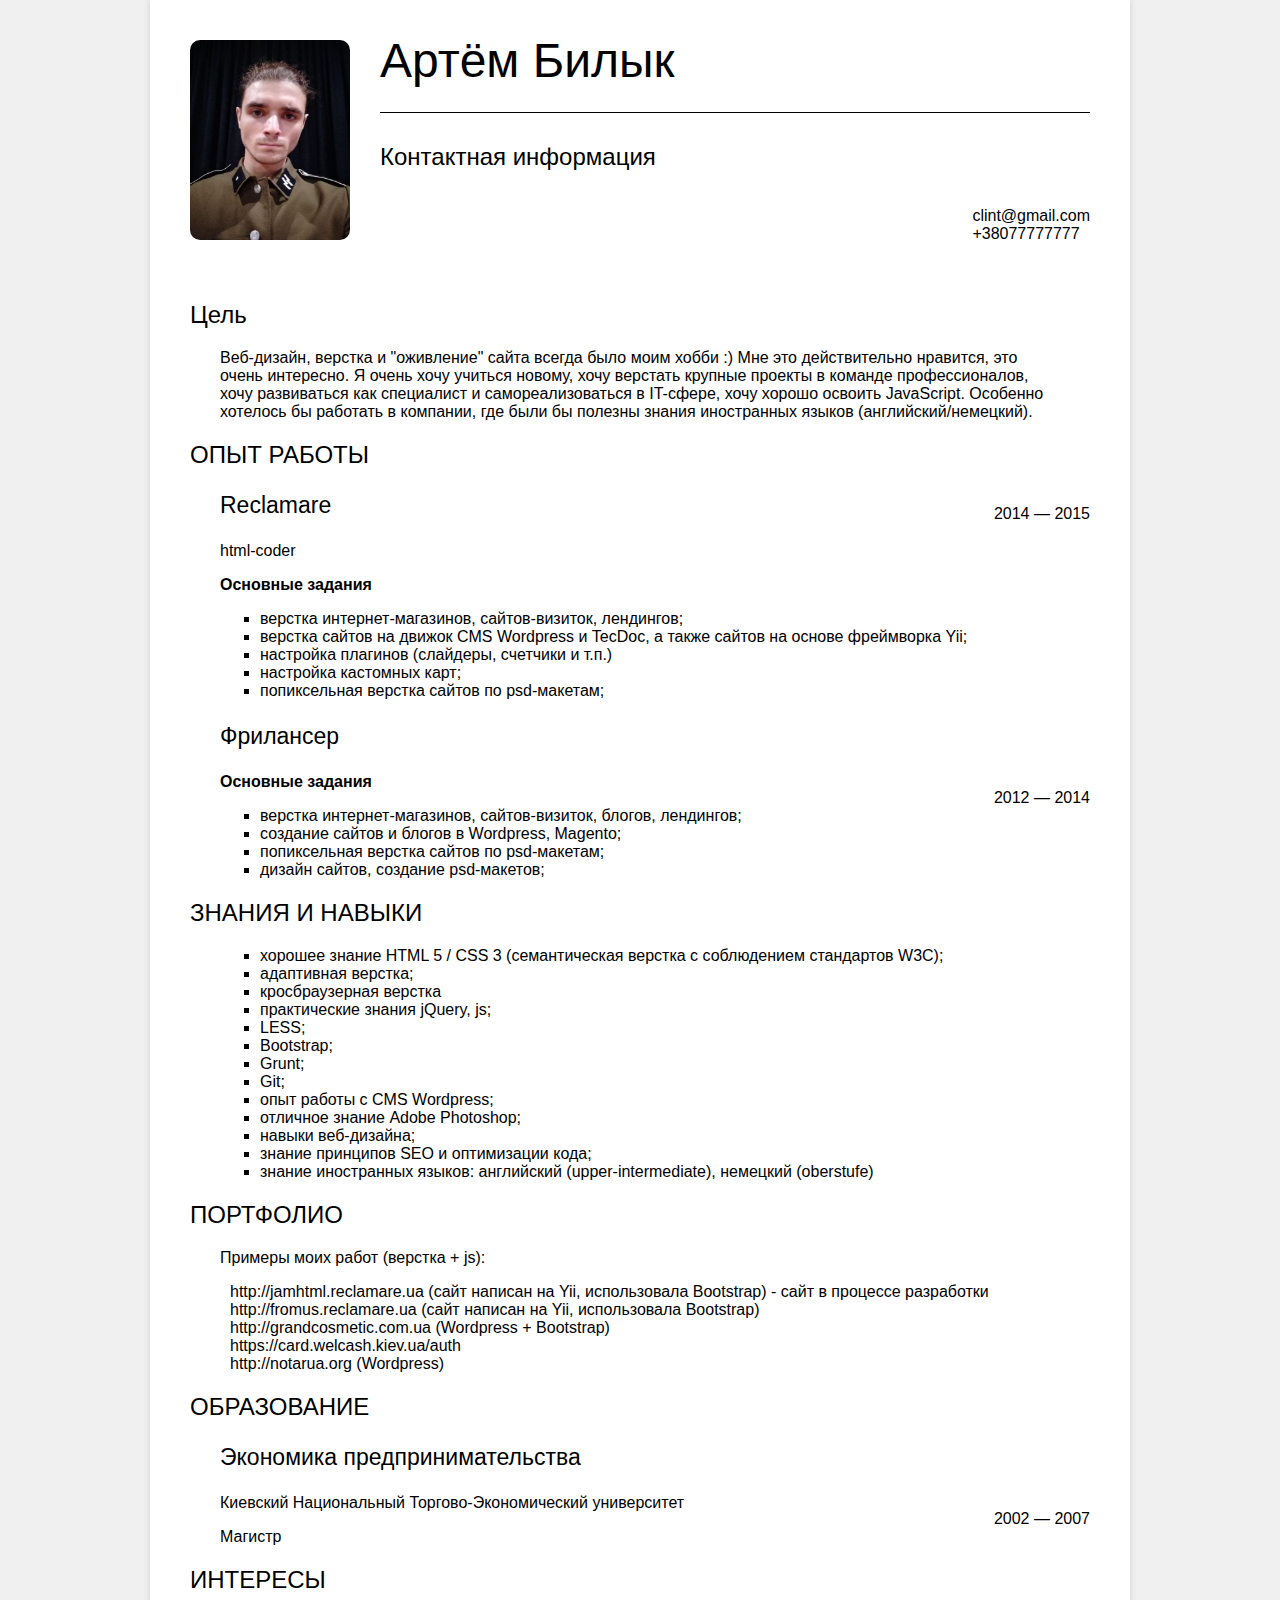
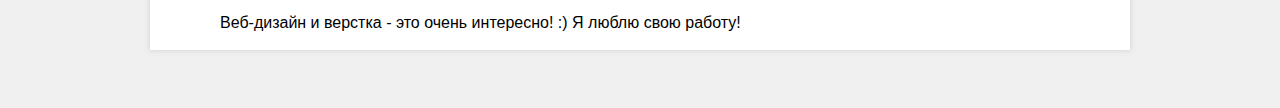
<file: index.html>
<!DOCTYPE html>
<html lang="ru">
<head>
	<meta charset="UTF-8">
	<link rel="stylesheet" href="style.css">
	<title>Моё резюме</title>
</head>
<body>
	<div class="container">
		<section>
			<img src="artem.jpg"  alt="arts.jpg" width="160" height="200">
			<h1 class="name">Артём Билык</h1>
			<h2 class="contact_information">Контактная информация</h2>
			<ul class="contacts">
				<li>clint@gmail.com</li>
				<li>+38077777777</li>
			</ul>
		</section>
		<section class="about-me">
			<h2 class="goal_title">Цель</h2>
			<p>
				Веб-дизайн, верстка и "оживление" сайта всегда было моим хобби :)
				Мне это действительно нравится, это очень интересно.
				Я очень хочу учиться новому, хочу верстать крупные проекты в команде профессионалов,
				хочу развиваться как специалист и самореализоваться в IT-сфере, хочу хорошо освоить JavaScript.
				Особенно хотелось бы работать в компании, где были бы полезны знания иностранных языков (английский/немецкий).
			</p>
		</section>
		<section class="working-experiences">
			<!--	First experience	-->
			<h2>ОПЫТ РАБОТЫ</h2>
			<div class="working_date">
				<p>2014 — 2015</p>
			</div>
			<div>
				<p class="job font_style">Reclamare</p>
				<p class="description_title">html-coder</p>
				<p class="responsibility_title">Основные задания</p>
				<ul class="list_square">
					<li>верстка интернет-магазинов, сайтов-визиток, лендингов;</li>
					<li>верстка сайтов на движок CMS Wordpress и TecDoc, а также сайтов на основе фреймворка Yii;</li>
					<li>настройка плагинов (слайдеры, счетчики и т.п.)</li>
					<li>настройка кастомных карт;</li>
					<li>попиксельная верстка сайтов по psd-макетам;</li>
				</ul>
			</div>

			<!--	Second experience	-->
			<div>
				<p class="job font_style">Фрилансер</p>
				<div class="working_date">
					<p>2012 — 2014</p>
				</div>
				<p class="responsibility_title">Основные задания</p>
				<ul class="list_square">
					<li>верстка интернет-магазинов, сайтов-визиток, блогов, лендингов;</li>
					<li>создание сайтов и блогов в Wordpress, Magento;</li>
					<li>попиксельная верстка сайтов по psd-макетам;</li>
					<li>дизайн сайтов, создание psd-макетов;</li>
				</ul>
			</div>
		</section>
		<section class="knowledge-and-skills">
			<h2>ЗНАНИЯ И НАВЫКИ</h2>
			<ul class="list_square">
				<li>хорошее знание HTML 5 / CSS 3 (семантическая верстка с соблюдением стандартов W3C);</li>
				<li>адаптивная верстка;</li>
				<li>кросбраузерная верстка</li>
				<li>практические знания  jQuery, js;</li>
				<li>LESS;</li>
				<li>Bootstrap;</li>
				<li>Grunt;</li>
				<li>Git;</li>
				<li>опыт работы с CMS Wordpress;</li>
				<li>отличное знание Adobe Photoshop;</li>
				<li>навыки веб-дизайна;</li>
				<li>знание принципов SEO и оптимизации кода;</li>
				<li>знание иностранных языков: английский (upper-intermediate), немецкий (oberstufe)</li>
			</ul>
		</section>
		<section class="portfolio">
			<h2>ПОРТФОЛИО</h2>
			<p class="description_title">Примеры моих работ (верстка + js):</p>
			<ul class="list_none">
				<li>http://jamhtml.reclamare.ua (сайт написан на Yii,
						использовала Bootstrap) - сайт в процессе разработки</li>
				<li>http://fromus.reclamare.ua (сайт написан на Yii,
						использовала Bootstrap)</li>
				<li>http://grandcosmetic.com.ua (Wordpress + Bootstrap)</li>
				<li>https://card.welcash.kiev.ua/auth</li>
				<li>http://notarua.org (Wordpress)</li>
			</ul>
		</section>
		<section class="education">
			<h2>ОБРАЗОВАНИЕ</h2>
			<p class="job font_style">Экономика предпринимательства</p>
			<div class="working_date">
				<p>2002 — 2007</p>
			</div>
			<div class="description_title"> 
				<p>Киевский Национальный Торгово-Экономический университет</p>
				<p>Магистр</p>
			</div>
		</section>
		<section class="interests">
			<h2>ИНТЕРЕСЫ</h2>
			<p class="description_title">Веб-дизайн и верстка - это очень интересно! :) Я люблю свою работу!</p>
		</section>
	</div>
</body>
</html>
</file>
<file: style.css>
body {
	width: 100%;
	height: 1700px;
	background: #f0f0f0;
	margin-top: 0;
	  
}

.container {
	padding-left: 40px;
	padding-right: 40px;
	width: 900px;
	height: 1650px;
	background-color: white;
	position: absolute;
	left: 0;
	right: 0;
	margin: 0px auto;
	box-shadow: 0 0 6px #ccc;
	font-family: 'Open Sans', 'Helvetica Light',
	'Helvetica Neue', 'Arial Narrow',
	Helvetica, Arial, serif;
	font-weight: 300;
}

img {
	float: left;
	border-radius: 10px;
	 
}

.name {
	line-height: 42px;
    border-bottom: 1px solid #000;
    padding-bottom: 30px;
	margin: 40px 0 30px 190px;
	font-weight: normal;
	font-size: 300%;
}

.contact_information {
	margin-left: 190px;
}

.contacts {
	float: right;
	list-style-type: none;
	 
}

.goal_title {
	clear: both;
	margin-top: 130px;
}

.about-me > p {
	margin-left: 30px;
	margin-right: 30px;
}

.working-experiences > p {
	margin-left: 30px;
}

.working_date {
	float: right;
}

.responsibility_title {
	font-weight: bold;
	margin-left: 30px;
}

.list_square {
	list-style-type: square;
	margin-left: 30px;
}

p.job {
	font-size: 23px;
	margin-left: 30px;
	font-weight: normal;
}

.description_title {
	margin-left: 30px;
}

h2 {
	font-weight: normal; 
	margin-top: 20px;
}

.list_none {
	list-style-type: none;
}
</file>
